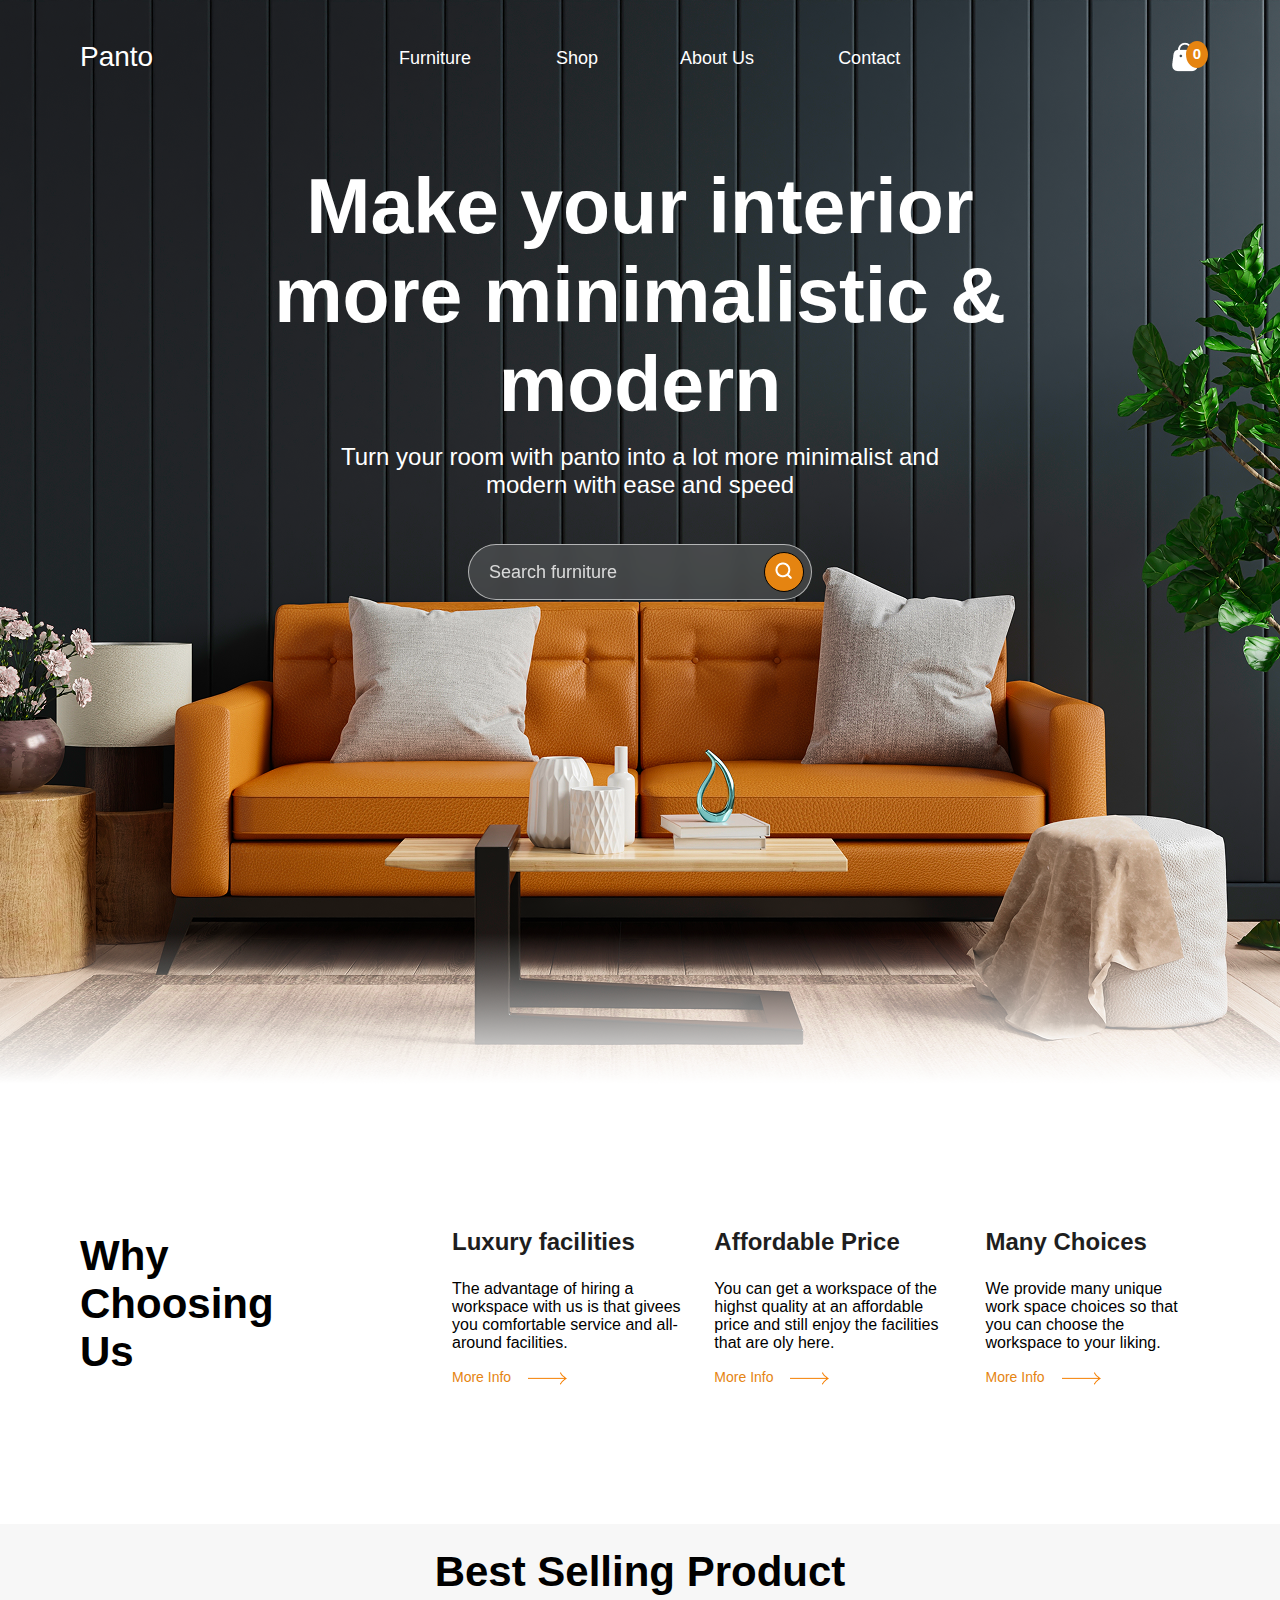
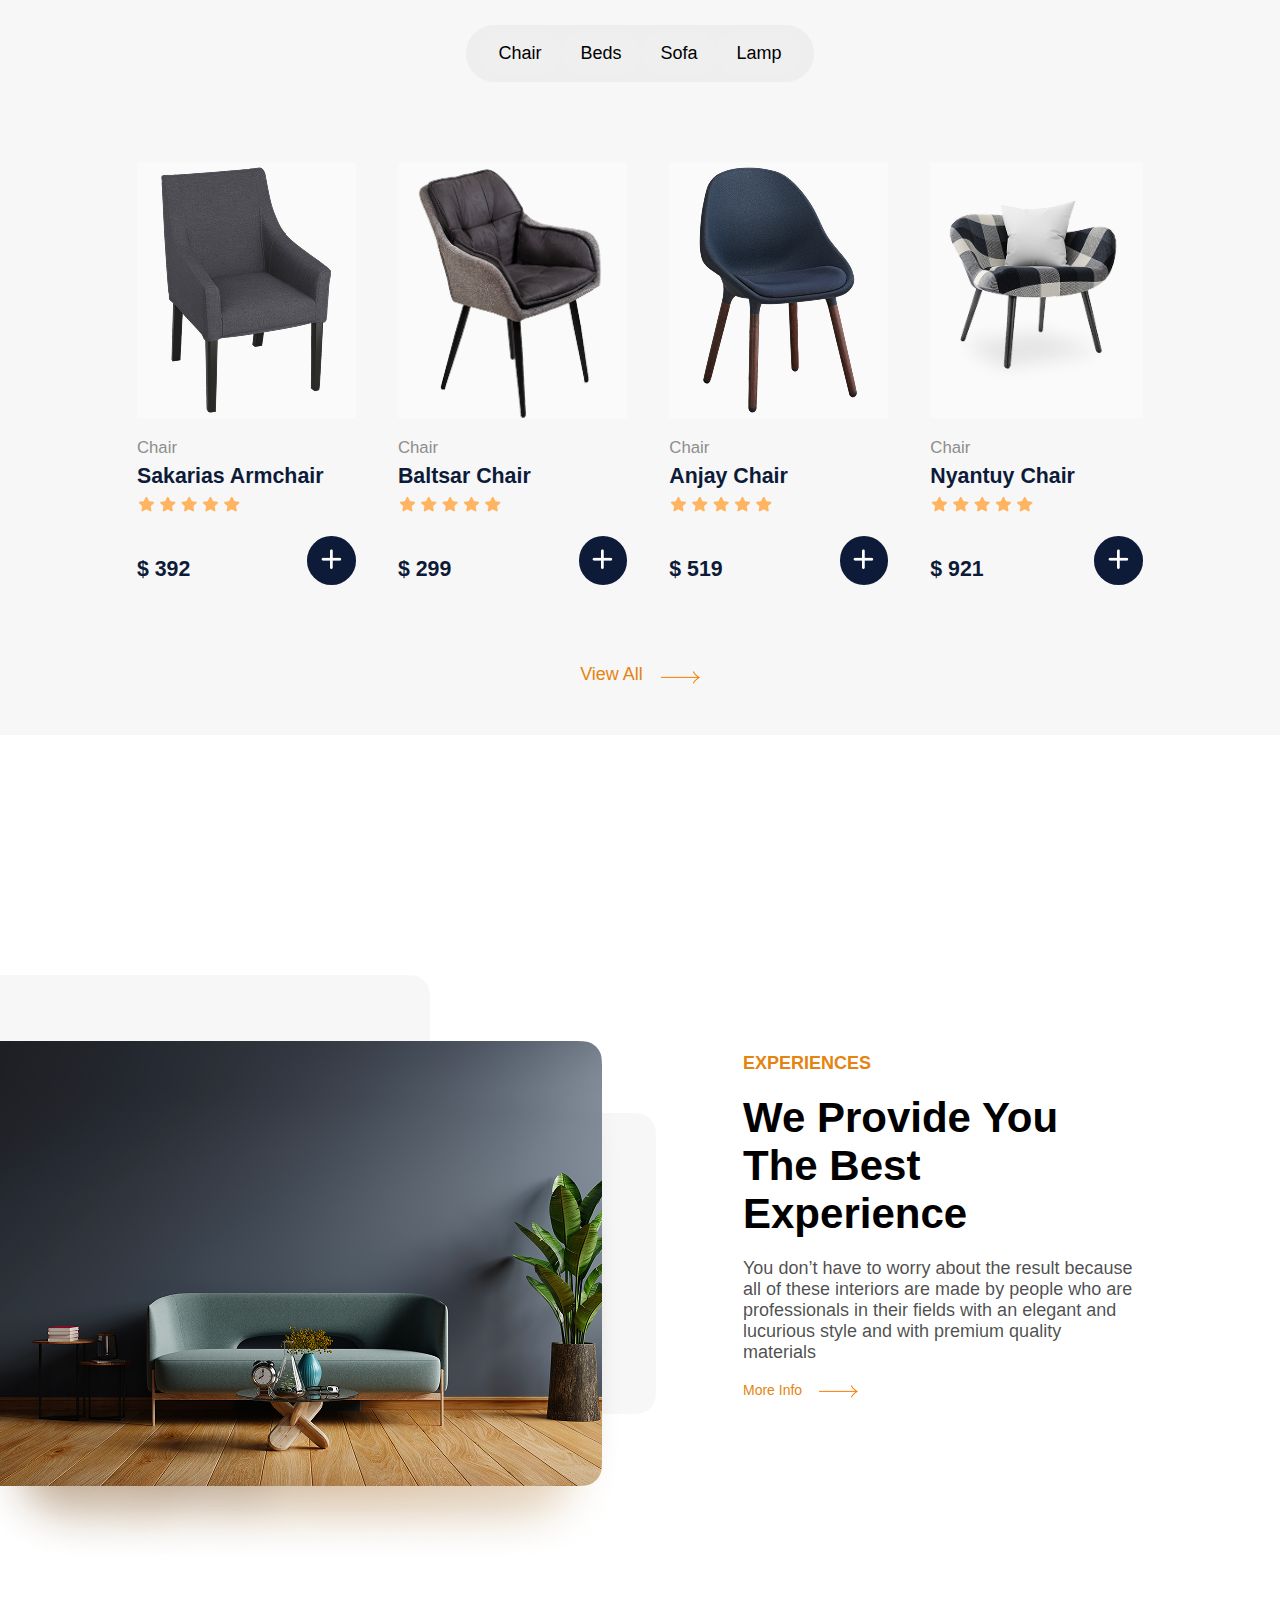
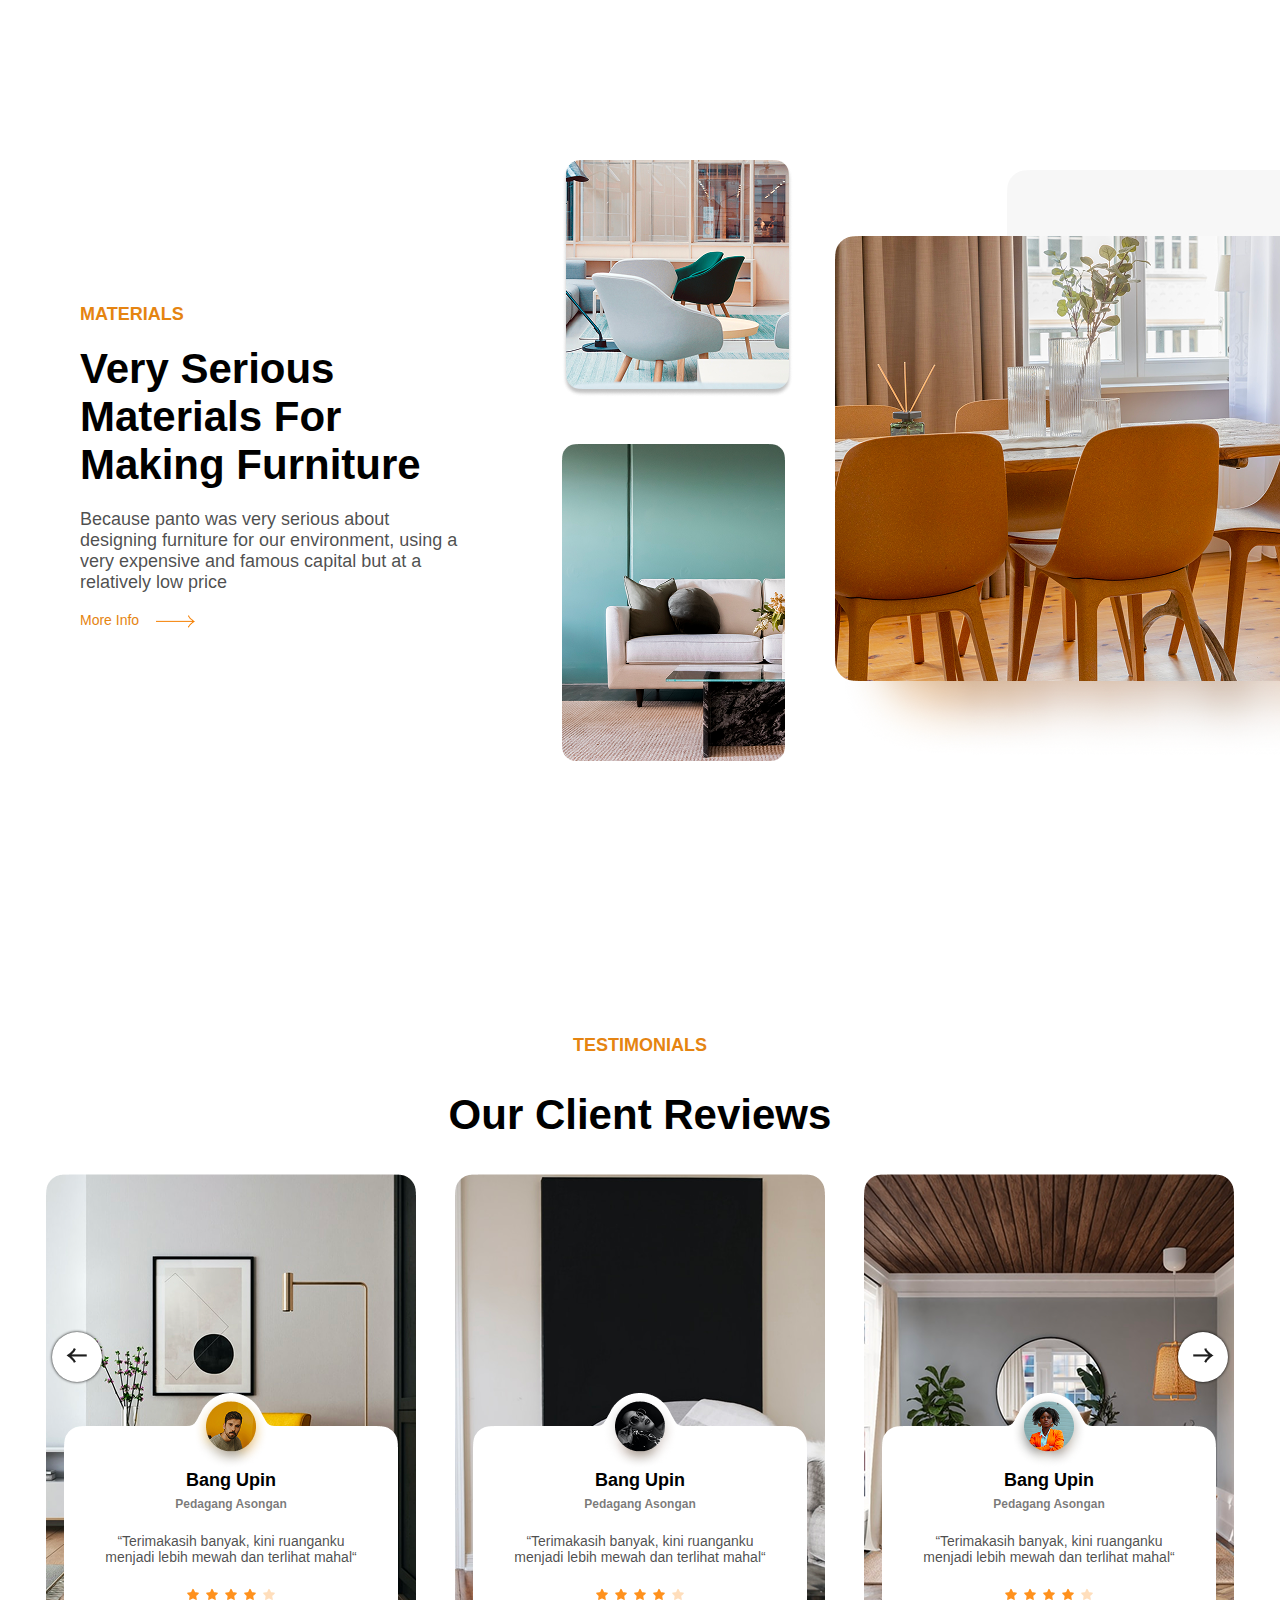
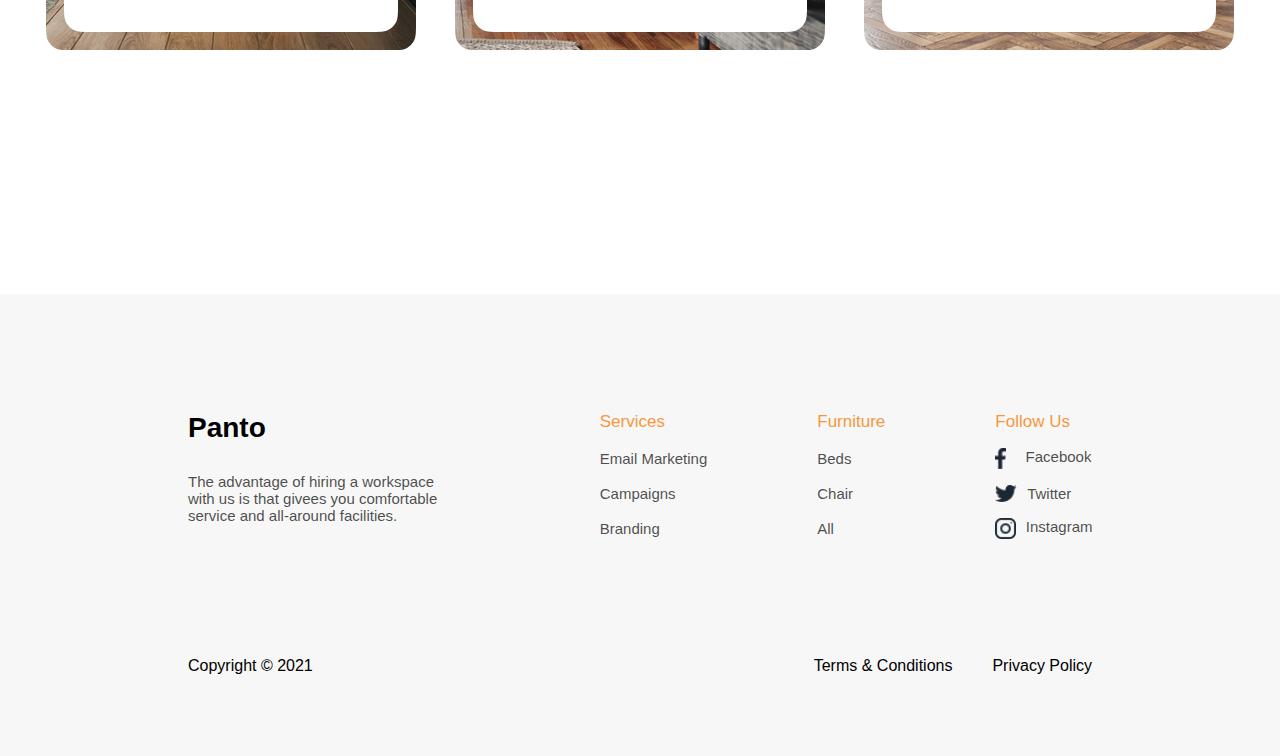
<file: Web dev Office/CSS projects/Panto/index.html>
<!DOCTYPE html>
<html lang="en">
<head>
    <meta charset="UTF-8">
    <meta name="viewport" content="width=device-width, initial-scale=1.0">
    <link rel="stylesheet" href="style.css">
    <link href="https://fonts.cdnfonts.com/css/gilroy-bold?styles=20876,20879,20880" rel="stylesheet">
    <link rel="stylesheet" href="responsive.css">
    <title>Document</title>
</head>
<body>
    <header>
        <div class="navigation-area">
            <div class="home-logo">
                <a href="">Panto</a>
            </div>
            <div class="nav-menu">
                <a href="">Furniture</a>
                <a href="">Shop</a>
                <a href="">About Us</a>
                <a href="">Contact</a>
            </div>
            <button class="shop-button">
                <img src="images/Bag.png" alt="">
                <span>0</span>
            </button>
        </div>
        <h1>Make your interior more minimalistic & modern</h1>
        <p>Turn your room with panto into a lot more minimalist and modern with ease and speed</p>
        <div class="search-area">
            <input type="text" placeholder="Search furniture">
            <button>
                <img src="images/akar-icons_search.png" alt="">
            </button>
        </div>
    </header>
    <main>
        <div class="area-a">
            <div>
                <h1>Why Choosing Us</h1>
            </div>
            <div>
                <h3>Luxury facilities</h3>
                <p>The advantage of hiring a workspace with us is that givees you comfortable service and all-around facilities.</p>
                <a href="" class="more-info">More Info
                    <img src="images/Vector.png" alt="">
                </a>
            </div>
            <div>
                <h3>Affordable Price</h3>
                <p>You can get a workspace of the highst quality at an affordable price and still enjoy the facilities that are oly here.</p>
                <a href="" class="more-info">More Info
                    <img src="images/Vector.png" alt="">
                </a>
            </div>
            <div>
                <h3>Many Choices</h3>
                <p>We provide many unique work space choices so that you can choose the workspace to your liking.</p>
                <a href="" class="more-info">More Info
                    <img src="images/Vector.png" alt="">
                </a>
            </div>
        </div>
        <div class="area-b">
            <h1>Best Selling Product</h1>
            <div class="area-b-choice">
                <button>Chair</button>
               <button>Beds</button>
               <button>Sofa</button>
               <button>Lamp</button>
            </div>
            <div class="area-b-products">
                <div>
                    <img src="images/sakarias-armchair-black-sporda-dark-gray__0729767_pe737131_s5_adobespark.png" alt="">
                    <p>Chair<br><span>Sakarias Armchair</span><br>
                    <img src="images/Group 172.png" alt=""></p>
                    <div>
                        <p>$ 392</p>
                        <button>
                            <img src="images/bx_bx-plus.png" alt="">
                        </button>
                    </div>
                </div>
                <div>
                    <img src="images/sakarias-armchair-black-sporda-dark-gray__0729767_pe737131_s5_adobespark 03.png" height="256" alt="">
                    <p>Chair<br><span>Baltsar Chair</span><br>
                    <img src="images/Group 172.png" alt=""></p>
                    <div>
                        <p>$ 299</p>
                        <button>
                            <img src="images/bx_bx-plus.png" alt="">
                        </button>
                    </div>
                </div>
                <div>
                    <img src="images/sakarias-armchair-black-sporda-dark-gray__0729767_pe737131_s5_adobespark 02.png" alt="">
                    <p>Chair<br><span>Anjay Chair</span><br>
                    <img src="images/Group 172.png" alt=""></p>
                    <div>
                        <p>$ 519</p>
                        <button>
                            <img src="images/bx_bx-plus.png" alt="">
                        </button>
                    </div>
                </div>
                <div>
                    <img src="images/Group 3742.png" height="256" alt="">
                    <p>Chair<br><span>Nyantuy Chair</span><br>
                    <img src="images/Group 172.png" alt=""></p>
                    <div>
                        <p>$ 921</p>
                        <button>
                            <img src="images/bx_bx-plus.png" alt="">
                        </button>
                    </div>
                </div>
            </div>
            <a href="" class="product-info">View All
                    <img src="images/Vector.png" alt="">
            </a>
        </div>
        <div class="area-c">
            <div class="c-top">
                <div class="c-top-left">
                    <img src="images/Rectangle 1446.png" alt="">
                    <img src="images/Rectangle 1445.png" alt="rec-top">
                    <img src="images/Rectangle 1448.png" alt="rec-right">
                    <img src="images/Rectangle 1447.png" alt="rec-bottom">
                </div>
                <div class="c-top-right">
                    <h1>EXPERIENCES</p>
                    <h2>We Provide You The Best Experience</h2>
                    <p class="c-para">You don’t have to worry about the result because all of these interiors are made by people who are professionals in their fields with an elegant and lucurious style and with premium quality materials</p>
                    <a href="" class="more-info">More Info
                        <img src="images/Vector.png" alt="">
                    </a>
                </div>
            </div>
            <div class="c-bottom">
                <div class="c-bottom-left">
                    <h1>MATERIALS</p>
                    <h2>Very Serious Materials For Making Furniture</h2>
                    <p class="c-para">Because panto was very serious about designing furniture for our environment, using a very expensive and famous capital but at a relatively low price</p>
                    <a href="" class="more-info">More Info
                        <img src="images/Vector.png" alt="">
                    </a>
                </div>
                <div class="c-bottom-middle">
                    <img src="images/Rectangle 1450.png" alt="">
                    <img src="images/Rectangle 1450 2.png" alt="">
                </div>
                <div class="c-bottom-right">
                    <img src="images/Rectangle 1446 02.png">
                    <img src="images/Rectangle 1445 long.png" alt="long">
                    <img src="images/Rectangle 1447 last.png" alt="last">
                </div>
            </div>
        </div>
        <div class="area-d">
            <h1>TESTIMONIALS</h1>
            <h2>Our Client Reviews</h2>
            <button class="left">
                <img src="images/grommet-icons_form-next-link 1.png" alt="">
            </button>
            <button class="right">
                <img src="images/grommet-icons_form-next-link.png" alt="">
            </button>
            <div class="d-card">
                <div class="d-review">
                    <div>
                        <img src="images/Group 48095423.png" alt="">
                        <h1>Bang Upin</h1>
                        <h4>Pedagang Asongan</h4>
                        <p>“Terimakasih banyak, kini ruanganku menjadi lebih mewah dan terlihat mahal“</p>
                        <img src="images/Group 48095424.png" alt="">
                    </div>
                </div>
                <div class="d-review">
                    <div>
                        <img src="images/Group 48095423 02.png" alt="">
                        <h1>Bang Upin</h1>
                        <h4>Pedagang Asongan</h4>
                        <p>“Terimakasih banyak, kini ruanganku menjadi lebih mewah dan terlihat mahal“</p>
                        <img src="images/Group 48095424.png" alt="">
                    </div>
                </div>
                <div class="d-review">
                    <div>
                        <img src="images/Group 48095423 kalani.png" alt="">
                        <h1>Bang Upin</h1>
                        <h4>Pedagang Asongan</h4>
                        <p>“Terimakasih banyak, kini ruanganku menjadi lebih mewah dan terlihat mahal“</p>
                        <img src="images/Group 48095424.png" alt="">
                    </div>
                </div>
            </div>
        </div>
    </main>
    <footer>
        <div class="footer-top">
            <div>
                <h2>Panto</h2>
                <p>The advantage of hiring a workspace with us is that givees you comfortable service and all-around facilities.</p>
            </div>
            <div>
                <p>Services</p>
                <a href="">Email&nbsp;Marketing</a>
                <a href="">Campaigns</a>
                <a href="">Branding</a>
            </div>
            <div>
                <p>Furniture</p>
                <a href="">Beds</a>
                <a href="">Chair</a>
                <a href="">All</a>
            </div>
            <div>
                <p>Follow Us</p>
                <a href="">
                    <img src="images/001-facebook.png" alt="facebook"> Facebook</a>
                <a href="">
                    <img src="images/003-twitter.png" alt=""> Twitter</a>
                <a href="">
                    <img src="images/004-instagram.png" alt=""> Instagram</a>
            </div>
        </div>
        <div class="footer-bottom">
            <p>Copyright © 2021</p>
            <p>Terms & Conditions<span>Privacy Policy</span></p>
        </div>
    </footer>
</body>
</html>
</file>
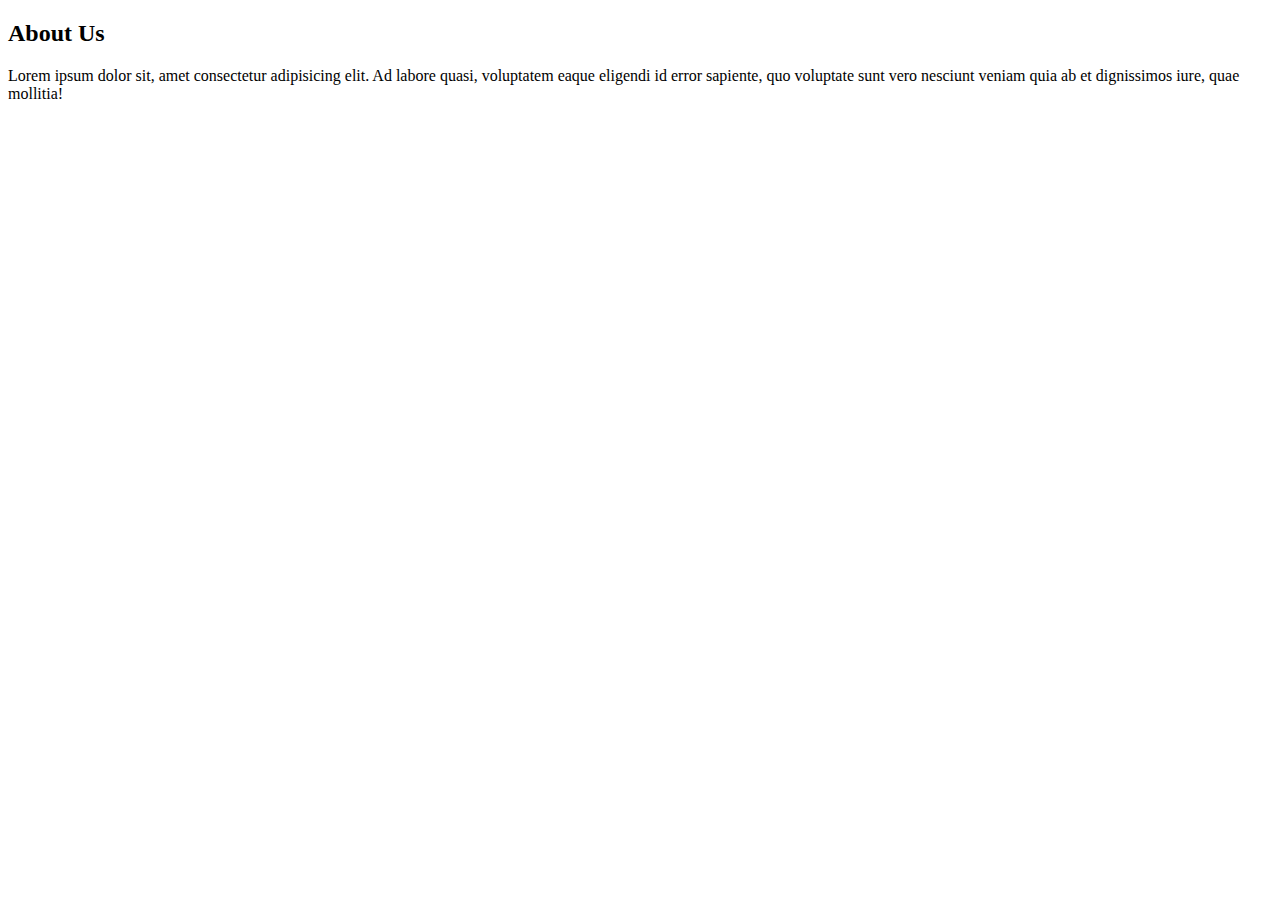
<file: Web dev Office/HTML/About Us.html>
<!DOCTYPE html>
<html lang="en">
<head>
    <meta charset="UTF-8">
    <meta name="viewport" content="width=device-width, initial-scale=1.0">
    <title>Document</title>
</head>
<body>
    <h2>About Us</h2>
    <P>Lorem ipsum dolor sit, amet consectetur adipisicing elit. Ad labore quasi, voluptatem eaque eligendi id error sapiente, quo voluptate sunt vero nesciunt veniam quia ab et dignissimos iure, quae mollitia!</P>
</body>
</html>
</file>
<file: Web dev Office/CSS projects/Panto/style.css>
*,
*::after,
*::before {
    box-sizing: border-box;
}
body {
    margin: 0;
    padding: 0;
    font-family: 'Gilroy-Regular', sans-serif;
}

/* === multi area === */

.more-info {
    font-size: 14px;
    color: #E58411;
    text-decoration: none;
}
.more-info img {
    margin-left: 13px;
    vertical-align: text-bottom;
}

/* === Header area === */

header {
    background: url(images/Rectangle\ 1441.png);
    background-repeat: no-repeat;
    background-size: cover;
    background-position: center;
    height: 1084px;
    width: auto;
    padding-top: 41px;
}

/* --- navigation-area --- */

.navigation-area {
    display: flex;
    justify-content: space-between;
    margin: 0px 80px 0 80px;
    animation: stupidheader 01s ease 1;
}

@keyframes stupidheader {
    0% {
        transform: translateY(-100px);
    }
    100% {
        transform: translateY(0px);
    }
}

.home-logo a {
    font-family: 'Gilroy-Bold', sans-serif;
    font-size: 28px;
    color: white;
    text-decoration: none;
}
.nav-menu {
    margin-right: 20px;
    display: flex;
    align-items: center;
    gap: 62px;
}
.nav-menu a:first-child {
    margin-right: 3px;
}
.nav-menu a:last-child {
    margin-left: 2px;
}
.nav-menu a {
    text-decoration: none;
    font-family: 'Gilroy-Medium', sans-serif;
    font-size: 18px;
    color: white;
    padding: 5px 10px;
    border-radius: 10px;
    transition: background 0.5s ease-in-out;
}
.nav-menu a:hover {
    color: black;
    background: white;
    border-radius: 10px;
    padding: 5px 10px;
}
.shop-button {
    background: rgba(0, 0, 0, 0);
    border: none;
    position: relative;
    cursor: pointer;
    width: 34px;
}
.shop-button span {
    background: #E58411;
    height: 27px;
    width: 22px;
    padding: 4px 6px;
    border-radius: 50%;
    font-weight: bold;
    font-size: 15px;
    color: white;
    text-align: center;
    position: absolute;
    top: 0;
    right: -8px;
}

/* --- header middle area --- */

header h1 {
    font-family: 'Gilroy-Bold', sans-serif;
    font-size: 77px;
    color: white;
    text-align: center;
    width: 862px;
    margin: 86px auto 0 auto;
    animation: headtext 01s ease 1;
}
header p {
    font-size: 24px;
    color: white;
    text-align: center;
    width: 606px;
    margin: 14px auto 45px auto;
    animation: headtext 1.25s ease 1;
}

/* --- header search area --- */

.search-area {
    margin: 0 auto;
    width: 344px;
    display: flex;
    align-items: center;
    position: relative;
    animation: headtext 1.5s ease 1;
}

@keyframes headtext {
    0% {
        transform: translateY(300px);
    }
    100% {
        transform: translateY(0px);
    }
}

.search-area input {
    width: 344px;
    height: 56px;
    padding: 8px 8px 8px 20px;
    border-radius: 42px;
    font-size: 18px;
    border: 0.86px solid #ffffff99;
    background: #ffffff26;
    backdrop-filter: blur(8px);
}
.search-area input::placeholder {
    color: #ffffffCC;
}
.search-area button {
    background: #E58411;
    height: 40px;
    width: 40px;
    border: 1px solid black;
    border-radius: 50%;
    position: absolute;
    right: 8px;
    cursor: pointer;
}

/* === Main area === */

/* --- area a --- */

.area-a {
    display: flex;
    margin: 120px 80px;
    gap: 28px;
}
.area-a h1 {
    width: 242px;
    font-family: 'Gilroy-Bold', sans-serif;
    font-size: 42px;
    margin-right: 102px;
}
.area-a h3 {
    font-family: 'Gilroy-Bold', sans-serif;
    font-size: 24px;
    color: #1E1E1E;
}
.area-a>p {
    font-size: 16px;
    color: #1E1E1E;
}

/* --- area b --- */

.area-b {
    background: #F7F7F7;
    padding: 24.14px 0 50px 0;
}
.area-b h1 {
    font-size: 42px;
    font-family: 'Gilroy-Bold', sans-serif;
    text-align: center;
    margin-top: 0;
}
.area-b-choice {
    display: flex;
    justify-content: center;
    height: 57px;
    width: 348px;
    margin: 0 auto;
    border-radius: 44px;
    background: #EEEEEE;
}
.area-b-choice button {
    padding: 7px 19.5px;
    margin: 6px 0;
    border: none;
    font-family: 'Gilroy-Medium', sans-serif;
    font-size: 18px;
    cursor: pointer;
    border-radius: 44px;
    transition: background 0.5s ease-in-out;
}
.area-b-choice button:hover {
    background: white;
    border-radius: 44px;
}
.area-b-choice button:focus {
    background: white;
    border-radius: 44px;
}
.area-b-choice button:visited {
    background: white;
    border-radius: 44px;
}
.area-b-products {
    display: flex;
    gap: 42px;
    justify-content: center;
    margin: 80px 0 0 0;
}
.area-b-products div>img {
    background: #FAFAFA;
}
.area-b-products div p {
    font-size: 16.76px;
    color: #8D8D8D;
}
.area-b-products div p span {
    color: #0D1B39;
    font-weight: bold;
    font-size: 21.33px;
    display: inline-block;
    margin: 6.09px 0;
}
.area-b-products div div {
    display: flex;
    justify-content: space-between;
}
.area-b-products div div p {
    font-size: 21.33px;
    font-weight: bold;
    color: #0D1B39;
}
.area-b-products div div button {
    background: #0D1B39;
    width: 48.74px;
    height: 48.74px;
    border: none;
    border-radius: 50%;
    cursor: pointer;
    transition: background 0.5s ease;
}
.area-b-products div div button:hover {
    background: #0000A3;
}
.product-info {
    font-size: 18px;
    color: #E58411;
    text-align: center;
    margin: 60px 0 0 0;
    display: block;
    text-decoration: none;
}
.product-info img {
    margin-left: 13px;
    vertical-align: text-bottom;
}

/* --- area c --- */

.c-top {
    display: flex;
    gap: 141px;
    justify-content: left;
    margin: 306px 0 270px 0;
}
.c-top-left {
    position: relative;
}
img[alt="rec-top"] {
    position: absolute;
    top: -66px;
    left: 0;
    z-index: -1;
}
img[alt="rec-right"] {
    position: absolute;
    top: 72px;
    left: 161px;
    z-index: -1;
}
img[alt="rec-bottom"] {
    position: absolute;
    left: 0;
    z-index: -1;
}
.c-top-right {
    padding-right: 141px;
}
.c-top-right h1 {
    font-size: 18px;
    font-family: 'Gilroy-Bold', sans-serif;
    color: #E58411;
}
.c-top-right h2 {
    font-size: 42px;
    font-family: 'Gilroy-Bold', sans-serif;
    margin: 20px 0;
}
.c-top-right .c-para {
    font-size: 18px;
    color: #1E1E1ECC;
}

.c-bottom {
    display: flex;
    gap: 42px;
    justify-content: left;
    margin: 0px 0 120px 0;
    overflow: hidden;
}
.c-bottom-left {
    padding: 0 52px 0 80px;
    margin: auto 0;
}
.c-bottom-left h1 {
    font-size: 18px;
    font-family: 'Gilroy-Bold', sans-serif;
    color: #E58411;
}
.c-bottom-left h2 {
    font-size: 42px;
    font-family: 'Gilroy-Bold', sans-serif;
    margin: 20px 0;
}
.c-bottom-left .c-para {
    font-size: 18px;
    color: #1E1E1ECC;
}
.c-bottom-middle {
    display: grid;
    gap: 47px;
}

.c-bottom-right {
    margin: auto 0;
    position: relative;
}
img[alt="long"] {
    position: absolute;
    left: 172px;
    top: -66px;
    z-index: -1;
}
img[alt="last"] {
    position: absolute;
    left: 0;
    top: 0;
    z-index: -1;
}

/* --- area d --- */

.area-d {
    margin: 0 0 244px 0;
    padding-top: 141px;
    position: relative;
}
.area-d>h1 {
    color: #E58411;
    font-size: 18px;
    font-family: 'Gilroy-Bold', sans-serif;
    text-align: center;
}
.area-d>h2 {
    font-size: 42px;
    font-family: 'Gilroy-Bold', sans-serif;
    text-align: center;
}
.area-d>button {
    border: none;
    border-radius: 50%;
    width: 50px;
    height: 50px;
    background: white;
    box-shadow: 0px 0px 3px black ;
    cursor: pointer;
    transition: background 0.5s ease;
}
.area-d>button:hover {
    background: #713600;
}
.area-d .left {
    position: absolute;
    top: 450px;
    left: 52px;
}
.area-d .right {
    position: absolute;
    top: 450px;
    right: 52px;
}
.d-card {
    display: flex;
    gap: 39px;
    justify-content: center;
}
.d-review {
    background: url(images/unsplash__HqHX3LBN18.png);
    width: 370px;
    height: 476px;
}
.d-card .d-review:nth-child(2) {
    background: url(images/unsplash_JaXs8Tk5Iww.png);
}
.d-card .d-review:nth-child(3) {
    background: url(images/unsplash_h2_3dL9yLpU.png);
}
.d-review div {
    background: url(images/Union.png);
    width: 334px;
    height: 239px;
    margin: 219px auto auto auto;
    padding: 0 40px;
}
.d-review div img {
    margin: 0 auto;
    display: block;
}
.d-review div h1,
.d-review div h4,
.d-review div p {
    margin: 0 0 6px 0;
    text-align: center;
}
.d-review h1 {
    font-size: 18px;
    font-family: 'Gilroy-Bold', sans-serif;
}
.d-review h4 {
    font-size: 12px;
    color: #1E1E1E99;
}
.d-review img:last-child {
    margin-bottom: 16px;
    text-align: center;
}
.d-review div p {
    margin: 22px 0;
    font-size: 14px;
    color: #1E1E1ECC;
}

/* === Footer area === */

/* --- footer top area --- */

footer {
    height: 462px;
    background: #F7F7F7;
    padding-top: 118px;
}
.footer-top {
    margin: 0 188px 118px 188px;
    display: flex;
    gap: 110px;
}
.footer-top div:first-child {
    margin-right: 42px;
}
.footer-top div:first-child h2 {
    font-family: 'Gilroy-Bold', sans-serif;
    font-size: 28px;
    margin: 0 0 29px 0;
}
.footer-top div:first-child p {
    font-family: 'Gilroy-Medium', sans-serif;
    font-size: 15px;
    color: #1E1E1ECC;
}
.footer-top div:nth-child(n+2) {
    display: grid;
    gap: 16px;
}
.footer-top div:nth-child(n+2) p {
    color: #F6973F;
    font-size: 17px;
    margin: 0;
}
.footer-top div:nth-child(n+2) a {
    font-family: 'Gilroy-Medium', sans-serif;
    font-size: 15px;
    text-decoration: none;
    color: #1E1E1ECC;
    display: flex;
    gap: 10px;
}
img[alt="facebook"] {
    margin-right: 10px;
}
.footer-top div:nth-child(n+2) img {
    vertical-align: text-bottom;
}

/* --- footer bottom area --- */

.footer-bottom {
    margin: 0 188px 0 188px;
    display: flex;
    justify-content: space-between;
}
.footer-bottom p {
    margin: 0;
}
.footer-bottom p span {
    margin-left: 40px;
}
</file>
<file: Web dev Office/CSS projects/Panto/responsive.css>
@media screen and (max-width: 450px) {
        *,
    *::after,
    *::before {
        box-sizing: border-box;
    }
    body {
        margin: 0;
        padding: 0;
        font-family: 'Gilroy-Regular', sans-serif;
    }
    /* === Header area === */

    header {
        height: 975px;
    }
    /* --- navigation-area --- */

    .navigation-area {
        display: grid;
        justify-content: left;
        gap: 25px;
        margin: 0px 50px 0 50px;
    }
    .nav-menu {
        margin-right: 0px;
        display: grid;
        gap: 15px;
    }
    .nav-menu a:first-child {
        margin-right: 0px;
    }
    .nav-menu a:last-child {
        margin-left: 0px;
    }
    /* --- header middle area --- */

    header h1 {
        font-size: 60px;
        text-align: left;
        padding: 0 5%;
        width: auto;
        margin: 40px auto 0 auto;
    }
    header p {
        font-size: 24px;
        text-align: left;
        padding: 0 5%;
        width: auto;
        margin: 14px auto 45px auto;
    }
    
    /* === Main area === */

    /* --- area a --- */

    .area-a {
        display: grid;
        margin: 0px 5%;
        gap: 0px;
    }
    .area-a h1 {
        margin-top: 15px;
    }

    /* --- area b --- */

    .area-b {
        padding: 20px 0 20px 0;
    }
    .area-b-products {
        display: grid;
        gap: 10px;
        justify-content: center;
        margin: 10px 0 0 0;
    }
    .product-info {
        margin: 20px 0 0 0;
    }

    /* --- area c --- */

    .c-top {
        display: grid;
        gap: 20px;
        margin: 20px 0 20px 0;
    }
    .c-top-left img {
        width: 400px;
    }
    img[alt="rec-top"] {
        width: 300px;
    }
    img[alt="rec-right"] {
        visibility: hidden;
    }
    .c-top-right {
        padding: 0;
        margin: 0 5%;
    }

    .c-bottom {
        display: grid;
        gap: 20px;
        margin: 0px 0 20px 0;
        overflow: hidden;
    }
    .c-bottom-left {
        padding: 0;
        margin: 0 5%;
    }

    .c-bottom-middle {
        display: flex;
        gap: 15px;
        margin: 0 5%;
    }

    .c-bottom-middle img {
        width: 195px;
    }

    .c-bottom-right {
        margin: 0;
    }
    .c-bottom-right img {
        width: 400px;
        float: right;
    }
    img[alt="long"] {
        visibility: hidden;
    }

    /* --- area d --- */

    .area-d {
        margin: 0 5% 30px 5%;
        padding-top: 10px;
        position: relative;
    }
    .area-d>button {
        border: none;
        border-radius: 50%;
        width: 50px;
        height: 50px;
        background: white;
        box-shadow: 0px 0px 3px black ;
    }
    .area-d .left {
        position: static;
        margin: 0 20px 30px 20px;
    }
    .area-d .right {
        position: static;
        margin-bottom: 30px;
    }
    .d-card {
        display: grid;
        gap: 30px;
        justify-content: center;
    }

    /* === Footer area === */

    /* --- footer top area --- */

    footer {
        height: auto;
        background: #F7F7F7;
        padding-top: 20px;
    }
    .footer-top {
        margin: 0 5%;
        display: grid;
        gap: 30px;
    }

    /* --- footer bottom area --- */

    .footer-bottom {
        margin: 20px 5%;
        line-height: 35px;
        display: grid;
    }
}
</file>
